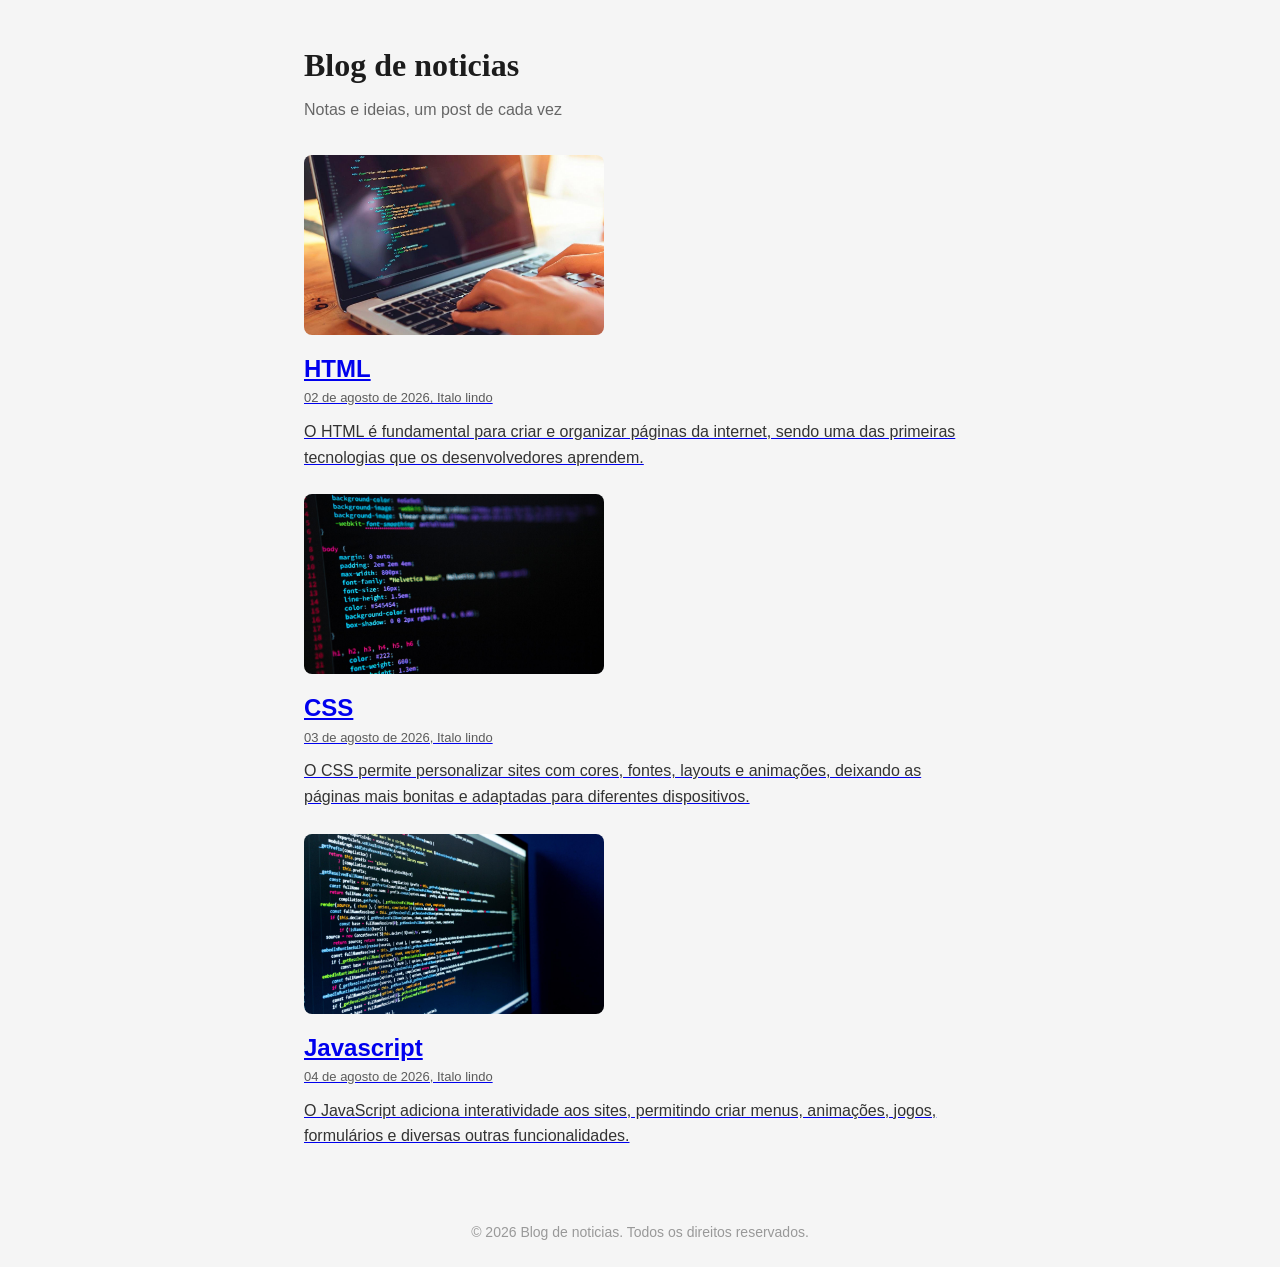
<file: index.html>
<!DOCTYPE html>
<html lang="en">
<head>
    <meta charset="UTF-8">
    <meta name="viewport" content="width=device-width, initial-scale=1.0">
    <title>blog</title>
    <link rel="stylesheet" href="style.css">
</head>
<body>
    <header class="header">
        <h1 class="logo">Blog de noticias</h1>
        <p class="tagline">Notas e ideias, um post de cada vez</p>
    </header>

    <main class="feed">
        <a href="post1.html">
            <img src="foto1.jpg" alt="">
            <h2>HTML</h2>
            <p class="post-meta">02 de agosto de 2026, Italo lindo</p>
            <p class="post-resumo">O HTML é fundamental para criar e organizar páginas da internet, sendo uma das primeiras tecnologias que os desenvolvedores aprendem.</p>
        </a>

         <a href="post2.html">
            <img src="foto2.jpg" alt="">
            <h2>CSS</h2>
            <p class="post-meta">03 de agosto de 2026, Italo lindo</p>
            <p class="post-resumo">O CSS permite personalizar sites com cores, fontes, layouts e animações, deixando as páginas mais bonitas e adaptadas para diferentes dispositivos.</p>
        </a>

         <a href="post3.html">
            <img src="foto3.jpg" alt="">
            <h2>Javascript</h2>
            <p class="post-meta">04 de agosto de 2026, Italo lindo</p>
            <p class="post-resumo">O JavaScript adiciona interatividade aos sites, permitindo criar menus, animações, jogos, formulários e diversas outras funcionalidades.</p>
        </a>
    </main>

    <footer class="footer">
        <p>&copy; 2026 Blog de noticias. Todos os direitos reservados.</p>
    </footer>
</body>
</file>
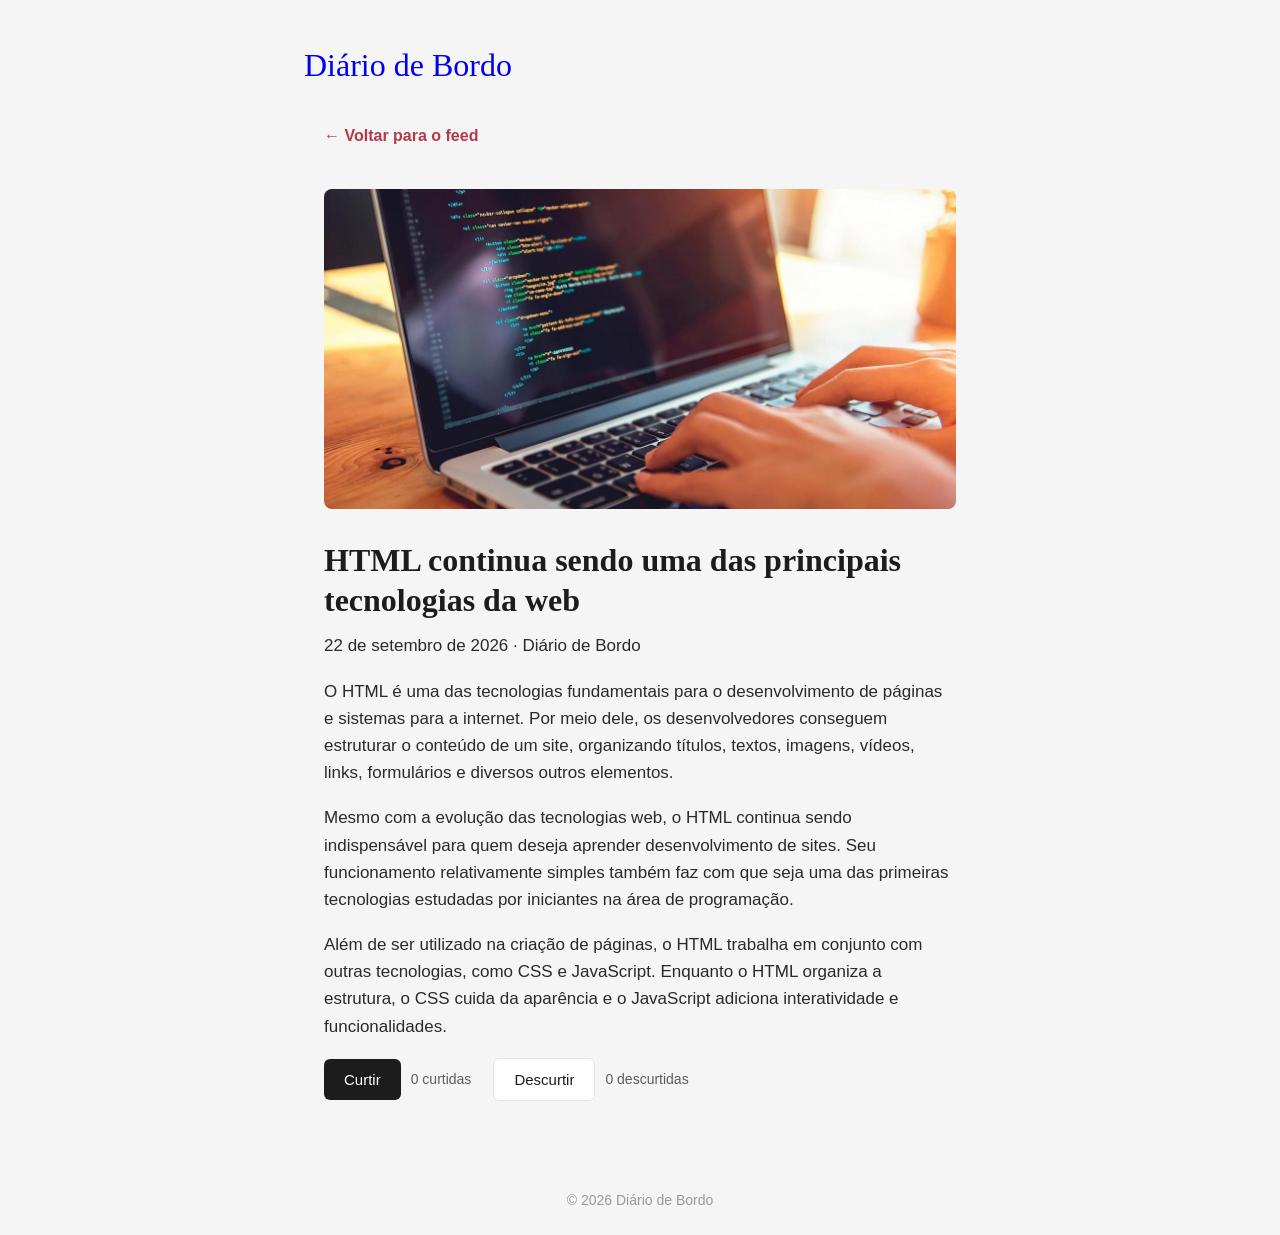
<file: post1.html>
<!DOCTYPE html>
<html lang="pt-br">
<head>
  <meta charset="UTF-8">
  <meta name="viewport" content="width=device-width, initial-scale=1.0">
  <title>HTML continua sendo uma das principais tecnologias da web</title>
  <link rel="stylesheet" href="style.css">
</head>
<body>

  <header class="header">
    <a href="index.html" class="logo" style="text-decoration:none;">Diário de Bordo</a>
  </header>

  <main class="post-completo">

    <a href="index.html" class="voltar">&larr; Voltar para o feed</a>

    <img 
  src="foto1.jpg"
  alt="Código HTML em um computador"
>
    <h1>HTML continua sendo uma das principais tecnologias da web</h1>

    <p class="post-meta">22 de setembro de 2026 · Diário de Bordo</p>

    <p>
      O HTML é uma das tecnologias fundamentais para o desenvolvimento de páginas e sistemas para a internet. Por meio dele, os desenvolvedores conseguem estruturar o conteúdo de um site, organizando títulos, textos, imagens, vídeos, links, formulários e diversos outros elementos.
    </p>

    <p>
      Mesmo com a evolução das tecnologias web, o HTML continua sendo indispensável para quem deseja aprender desenvolvimento de sites. Seu funcionamento relativamente simples também faz com que seja uma das primeiras tecnologias estudadas por iniciantes na área de programação.
    </p>

    <p>
      Além de ser utilizado na criação de páginas, o HTML trabalha em conjunto com outras tecnologias, como CSS e JavaScript. Enquanto o HTML organiza a estrutura, o CSS cuida da aparência e o JavaScript adiciona interatividade e funcionalidades.
    </p>

    <div class="reacoes">

      <button id="botao-curtir" class="botao-curtir">Curtir</button>
      <span id="contador-curtidas">0 curtidas</span>

      <button id="botao-descurtir" class="botao-descurtir">Descurtir</button>
      <span id="contador-descurtidas">0 descurtidas</span>

    </div>

  </main>

  <footer class="footer">
    <p>&copy; 2026 Diário de Bordo</p>
  </footer>

  <script src="script.js"></script>
</body>
</html>
</file>
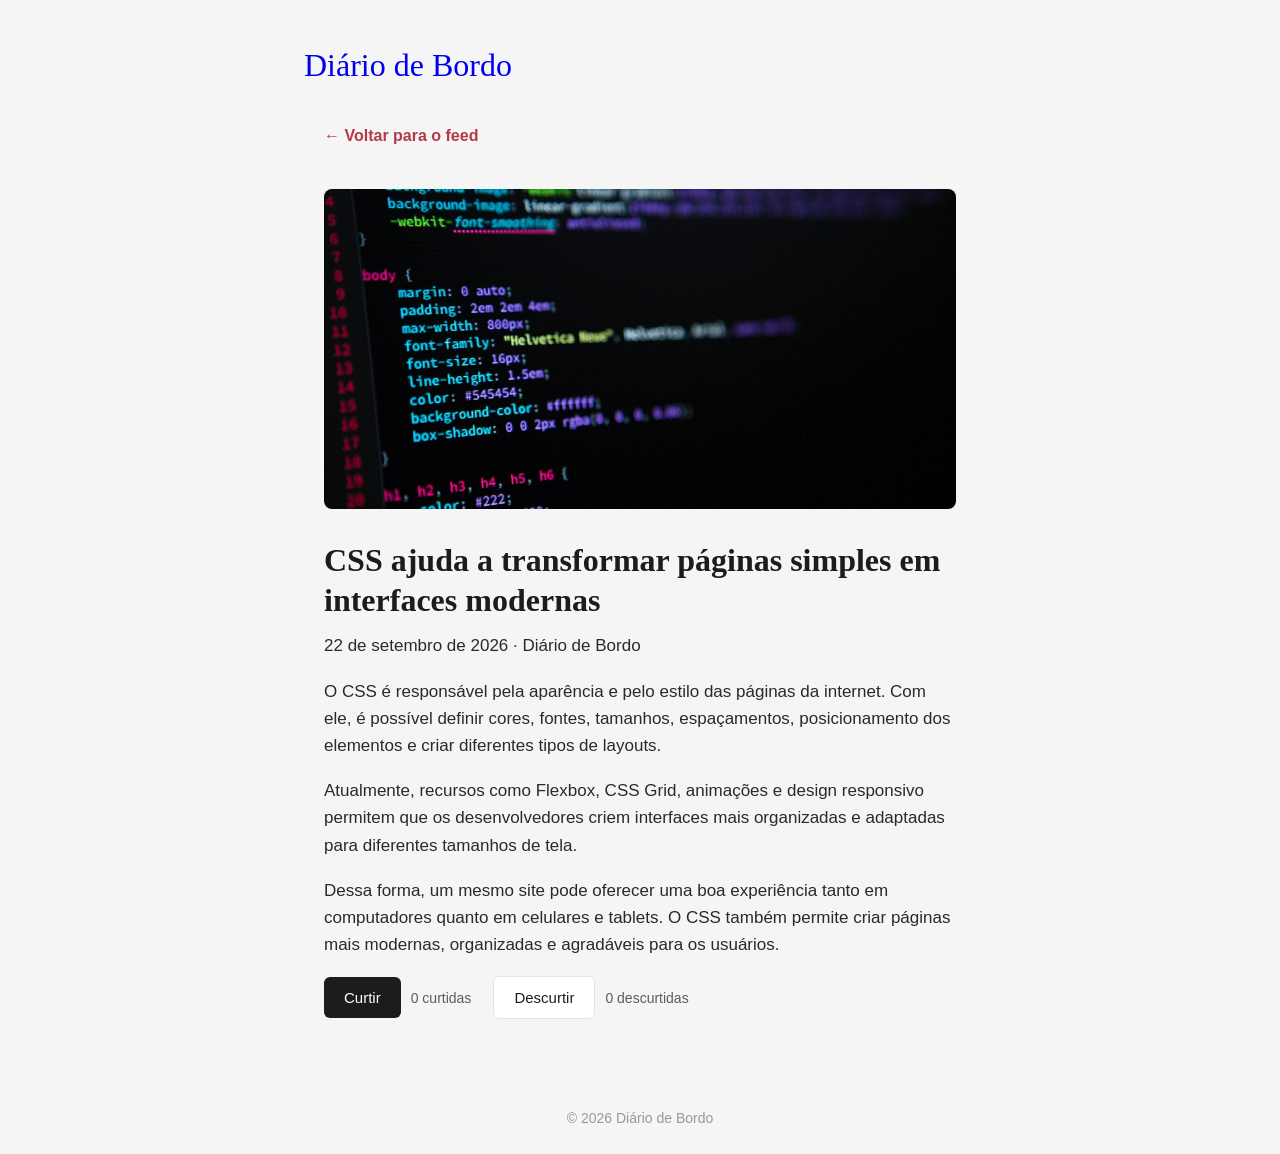
<file: post2.html>
<!DOCTYPE html>
<html lang="pt-br">
<head>
  <meta charset="UTF-8">
  <meta name="viewport" content="width=device-width, initial-scale=1.0">
  <title>CSS ajuda a transformar páginas simples em interfaces modernas</title>
  <link rel="stylesheet" href="style.css">
</head>
<body>

  <header class="header">
    <a href="index.html" class="logo" style="text-decoration:none;">Diário de Bordo</a>
  </header>

  <main class="post-completo">

    <a href="index.html" class="voltar">&larr; Voltar para o feed</a>

    <img src="foto2.jpg"
         alt="CSS e desenvolvimento web">

    <h1>CSS ajuda a transformar páginas simples em interfaces modernas</h1>

    <p class="post-meta">22 de setembro de 2026 · Diário de Bordo</p>

    <p>
      O CSS é responsável pela aparência e pelo estilo das páginas da internet. Com ele, é possível definir cores, fontes, tamanhos, espaçamentos, posicionamento dos elementos e criar diferentes tipos de layouts.
    </p>

    <p>
      Atualmente, recursos como Flexbox, CSS Grid, animações e design responsivo permitem que os desenvolvedores criem interfaces mais organizadas e adaptadas para diferentes tamanhos de tela.
    </p>

    <p>
      Dessa forma, um mesmo site pode oferecer uma boa experiência tanto em computadores quanto em celulares e tablets. O CSS também permite criar páginas mais modernas, organizadas e agradáveis para os usuários.
    </p>

    <div class="reacoes">

      <button id="botao-curtir" class="botao-curtir">Curtir</button>
      <span id="contador-curtidas">0 curtidas</span>

      <button id="botao-descurtir" class="botao-descurtir">Descurtir</button>
      <span id="contador-descurtidas">0 descurtidas</span>

    </div>

  </main>

  <footer class="footer">
    <p>&copy; 2026 Diário de Bordo</p>
  </footer>

  <script src="script.js"></script>
</body>
</html>
</file>
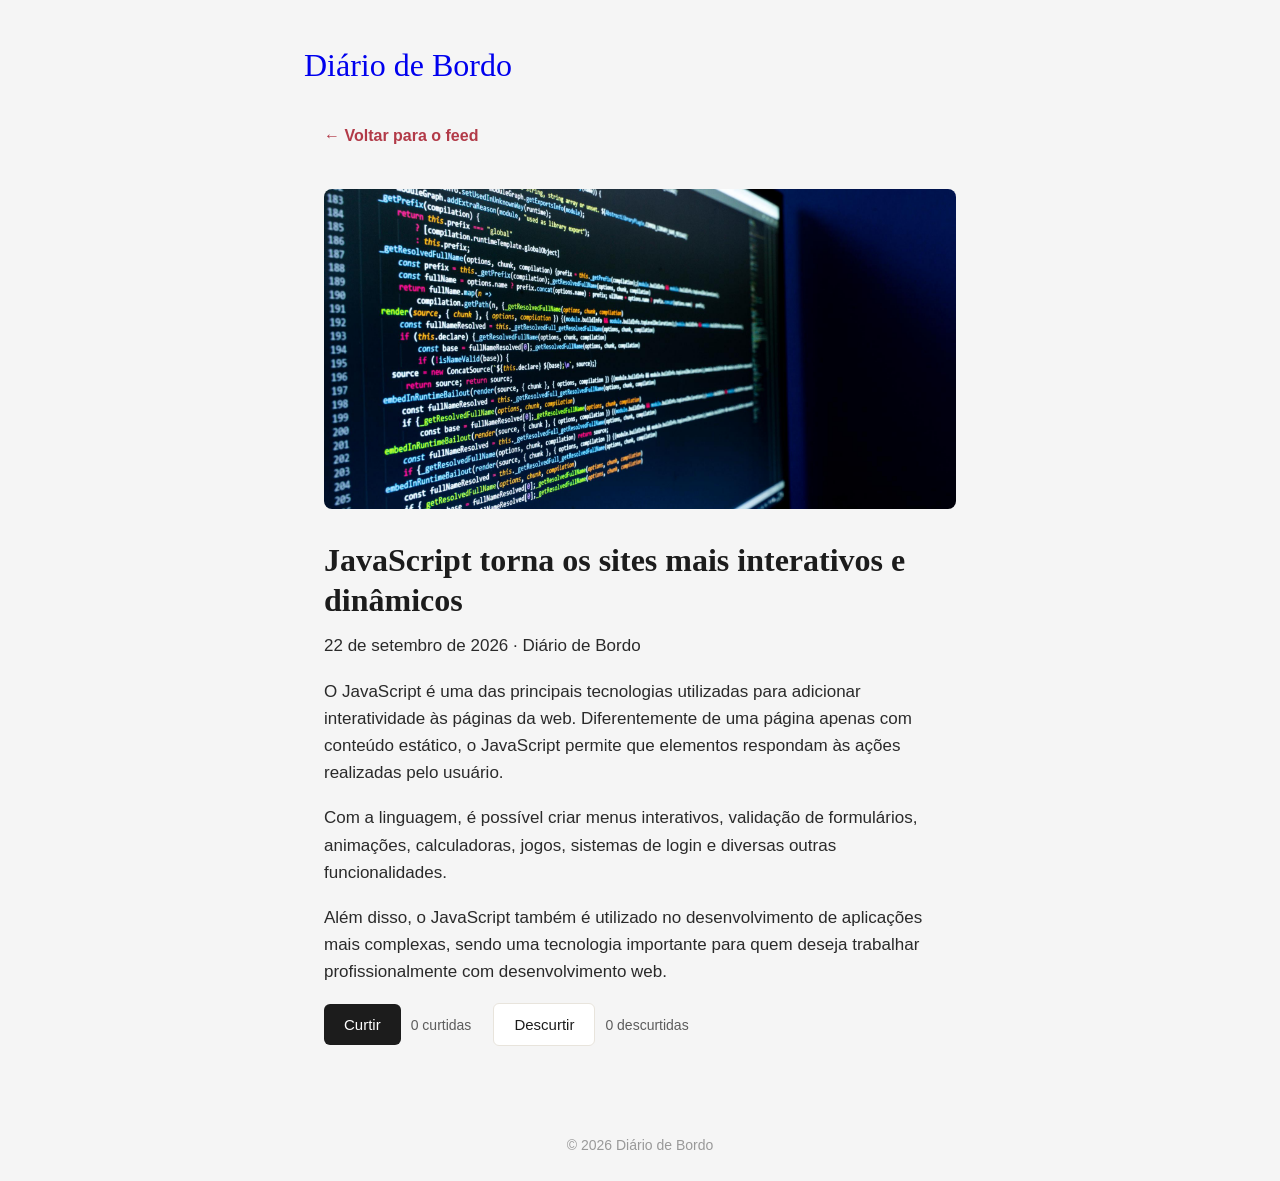
<file: post3.html>
<!DOCTYPE html>
<html lang="pt-br">
<head>
  <meta charset="UTF-8">
  <meta name="viewport" content="width=device-width, initial-scale=1.0">
  <title>JavaScript torna os sites mais interativos e dinâmicos</title>
  <link rel="stylesheet" href="style.css">
</head>
<body>

  <header class="header">
    <a href="index.html" class="logo" style="text-decoration:none;">Diário de Bordo</a>
  </header>

  <main class="post-completo">

    <a href="index.html" class="voltar">&larr; Voltar para o feed</a>

    <img src="foto3.jpg"
         alt="JavaScript e programação">

    <h1>JavaScript torna os sites mais interativos e dinâmicos</h1>

    <p class="post-meta">22 de setembro de 2026 · Diário de Bordo</p>

    <p>
      O JavaScript é uma das principais tecnologias utilizadas para adicionar interatividade às páginas da web. Diferentemente de uma página apenas com conteúdo estático, o JavaScript permite que elementos respondam às ações realizadas pelo usuário.
    </p>

    <p>
      Com a linguagem, é possível criar menus interativos, validação de formulários, animações, calculadoras, jogos, sistemas de login e diversas outras funcionalidades.
    </p>

    <p>
      Além disso, o JavaScript também é utilizado no desenvolvimento de aplicações mais complexas, sendo uma tecnologia importante para quem deseja trabalhar profissionalmente com desenvolvimento web.
    </p>

    <div class="reacoes">

      <button id="botao-curtir" class="botao-curtir">Curtir</button>
      <span id="contador-curtidas">0 curtidas</span>

      <button id="botao-descurtir" class="botao-descurtir">Descurtir</button>
      <span id="contador-descurtidas">0 descurtidas</span>

    </div>

  </main>

  <footer class="footer">
    <p>&copy; 2026 Diário de Bordo</p>
  </footer>

  <script src="script.js"></script>
</body>
</html>
</file>
<file: style.css>
*{
    box-sizing: border-box;
    margin: 0;
    padding: 0;
}

body{
    font-family: "inter", "arial", sans-serif;
    background-color: #f5f5f5;
    color: #1c1c1c;
    line-height: 1.6;
}

.header{
    padding: 40px 24px 24px;
    max-width: 720px;
    margin: 0 auto;
}

.logo{
    font-family: "Georgia", "times new roman", sans-serif;
    font-size: 32px;
}

.tagline{
    color: #666;
    margin-top: 6px;
}

.feed{
    max-width: 720px;
    margin: 0 auto;
    padding: 8px 24px 48px;
    display: flex;
    flex-direction: column;
    gap: 24px;
}


.feed a img {
    width: 300px;
    height: 180px;
    object-fit: cover;
    display: block;
    margin-bottom: 15px;
    border-radius: 8px;
}

.post-card{
    display: block;
    text-decoration: none;
    color: #1c1c1c;
    border-bottom: 1px solid #e0e0e0;
    padding-bottom: 24px;
}

.post-card img{
    width: 100%;
    height: 220px;
    object-fit: cover;
    border-radius: 8px;
    margin-bottom: 16px;
}

.post-card h2 {
  font-family: "Georgia", "Times New Roman", serif;
  font-size: 24px;
  margin-bottom: 8px;
}

.post-meta {
  font-size: 13px;
  color: #5c5c5c;
  margin-bottom: 10px;
}

.post-resumo {
  color: #333333;
}

.footer {
  text-align: center;
  padding: 24px;
  color: #999999;
  font-size: 14px;
}

/* Link "voltar para o feed": sem sublinhado, em destaque */
.voltar {
  display: inline-block;
  margin-bottom: 24px;
  color: #b23a48;
  text-decoration: none;
  font-weight: 600;
}
 
/* Container do post: limita a largura do texto pra facilitar a leitura */
.post-completo {
  max-width: 680px;
  margin: 0 auto;
  padding: 8px 24px 64px;
}

/* Imagem de capa do post, no mesmo esquema de corte do card */
.post-completo img {
  width: 100%;
  height: 320px;
  object-fit: cover;
  border-radius: 8px;
  margin: 16px 0 24px;
}
 
/* Título principal do post */
.post-completo h1 {
  font-family: "Georgia", "Times New Roman", serif;
  font-size: 32px;
  line-height: 1.25;
  margin-bottom: 12px;
}
 
/* Parágrafos do corpo do texto */
.post-completo p {
  margin-bottom: 18px;
  font-size: 17px;
  color: #2a2a2a;
}

/* Coloca os dois botões e os dois contadores em linha,
   alinhados ao centro e com espaço entre eles */
.reacoes {
  display: flex;
  align-items: center;
  gap: 10px;
  flex-wrap: wrap;
  margin-top: 16px;
}

/* Regras que os dois botões (curtir e descurtir) têm em comum */
.botao-curtir,
.botao-descurtir {
  border: none;
  padding: 12px 20px;
  border-radius: 6px;
  font-size: 15px;
  cursor: pointer;
}
 
/* Curtir: fundo escuro, texto branco (ação "principal") */

.botao-curtir {
  background: #1c1c1c;
  color: #ffffff;
}
 
/* Descurtir: fundo branco com borda (ação "secundária") */
.botao-descurtir {
  background: #ffffff;
  color: #1c1c1c;
  border: 1px solid #e8e4dc;
}

/* Texto pequeno ao lado de cada botão, mostrando o total */
#contador-curtidas,
#contador-descurtidas {
  color: #5c5c5c;
  font-size: 14px;
  margin-right: 12px;
}
</file>
